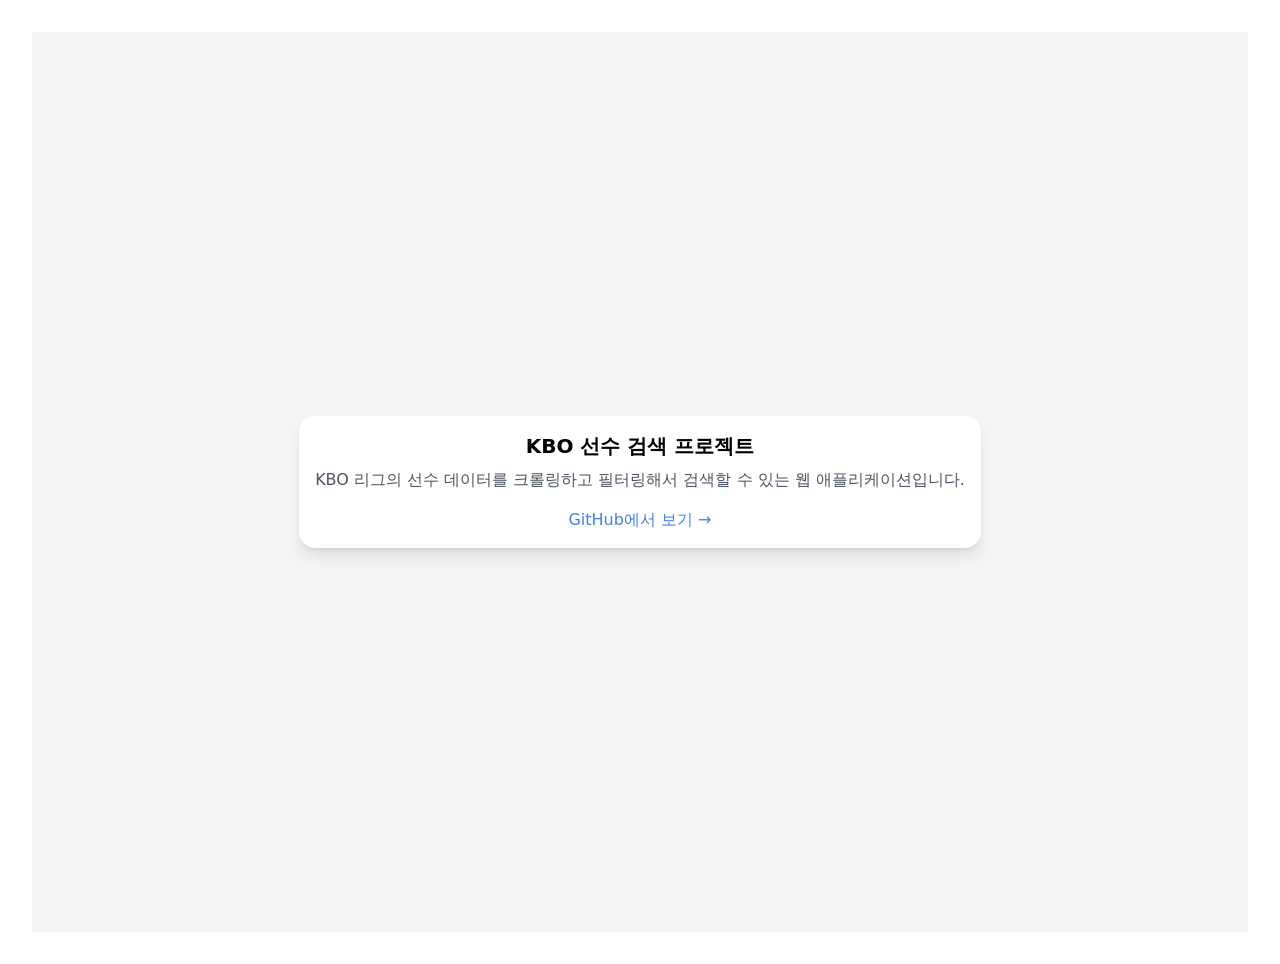
<file: index.html>
<!doctype html>
<html lang="en">
  <head>
    <meta charset="UTF-8" />
    <link rel="icon" type="image/svg+xml" href="./vite.svg" />
    <meta name="viewport" content="width=device-width, initial-scale=1.0" />
    <title>Vite + React</title>
    <script type="module" crossorigin src="./assets/index-Da2Oe6bQ.js"></script>
    <link rel="stylesheet" crossorigin href="./assets/index-Bkr7fxsg.css">
  </head>
  <body>
    <div id="root"></div>
  </body>
</html>
</file>
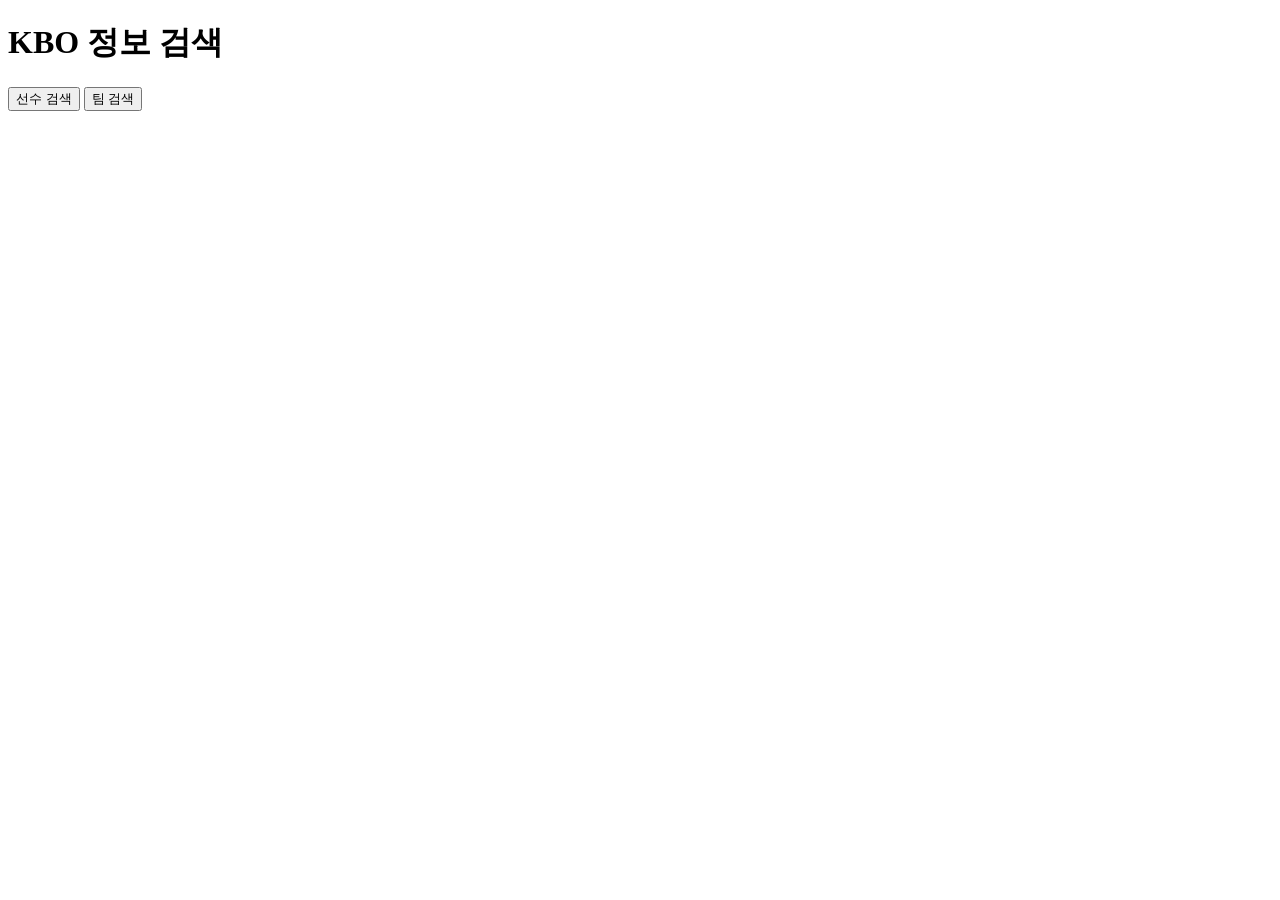
<file: src/main/resources/static/index.html>
<!DOCTYPE html>
<html>
<head>
    <meta charset="UTF-8">
    <title>KBO 정보 검색</title>
</head>
<body>
<h1>KBO 정보 검색</h1>
<button onclick="location.href='/player-search.html'">선수 검색</button>
<button onclick="location.href='/team-search.html'">팀 검색</button>
</body>
</html>
</file>
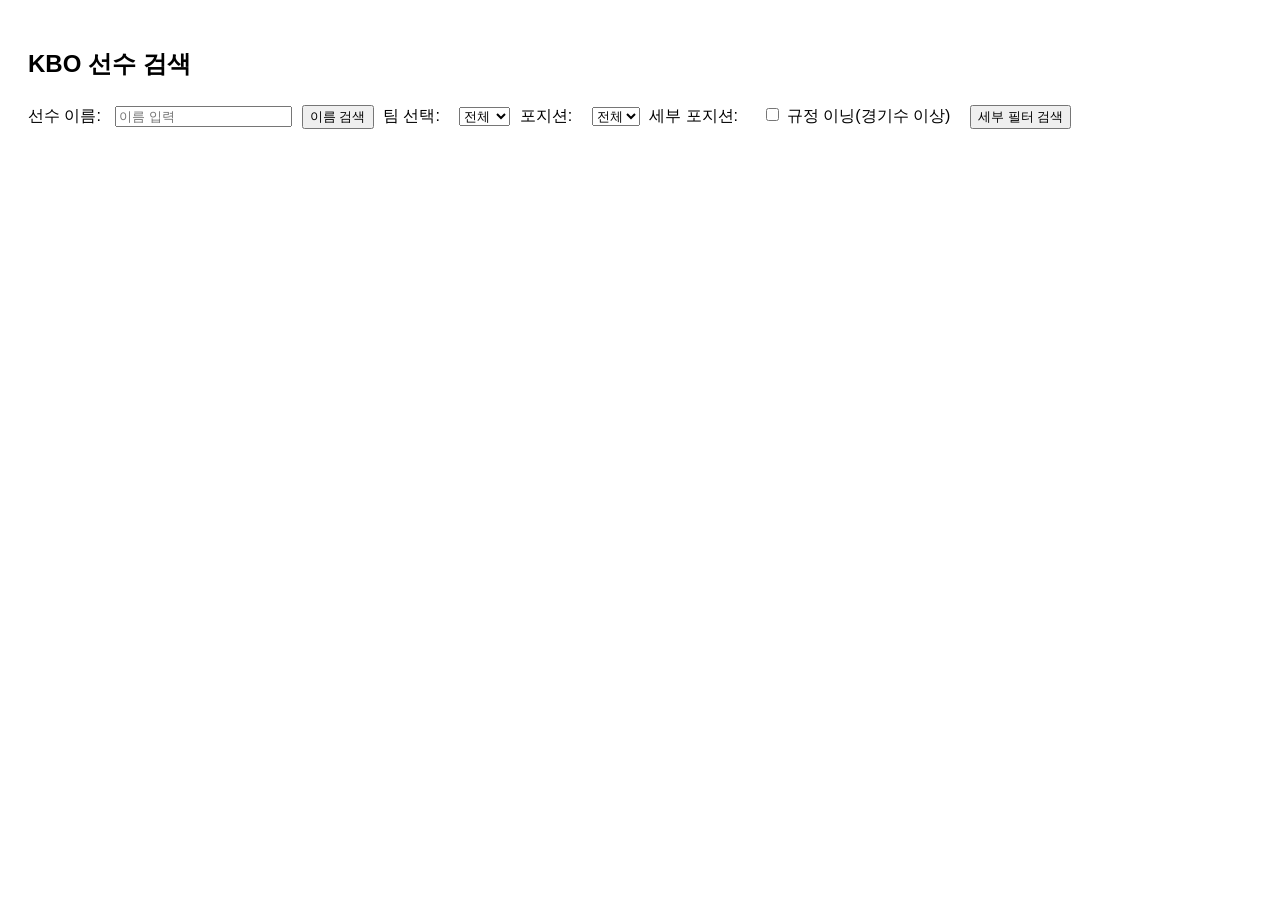
<file: src/main/resources/static/player-search.html>
<!DOCTYPE html>
<html lang="ko">
<head>
  <meta charset="UTF-8" />
  <title>KBO 선수 검색</title>
  <style>
    body { font-family: Arial, sans-serif; padding: 20px; }
    label { margin-right: 10px; }
    select, button { margin: 5px; }
    table { border-collapse: collapse; width: 100%; margin-top: 20px; }
    th, td { border: 1px solid #ccc; padding: 8px; text-align: center; }
    th {
      background-color: #f2f2f2;
      cursor: pointer;
      position: relative;
      user-select: none;
    }
    th .sort-arrow {
      font-size: 12px;
      color: #bbb;
      margin-left: 4px;
      transition: color 0.2s;
    }
    th:hover .sort-arrow {
      color: #555;
    }
    th.sorted-asc .arrow-up,
    th.sorted-desc .arrow-down {
      color: #000;
    }
    th[title] {
      position: relative;
    }
  </style>
</head>
<body>

<h2>KBO 선수 검색</h2>

<label for="playerName">선수 이름:</label>
<input type="text" id="playerName" placeholder="이름 입력" />
<button onclick="searchPlayers()">이름 검색</button>

<label for="team">팀 선택:</label>
<select id="team">
  <option value="ALL">전체</option>
  <option value="SSG">SSG</option>
  <option value="LG">LG</option>
  <option value="KT">KT</option>
  <option value="NC">NC</option>
  <option value="KIA">KIA</option>
  <option value="키움">키움</option>
  <option value="롯데">롯데</option>
  <option value="두산">두산</option>
  <option value="한화">한화</option>
  <option value="삼성">삼성</option>
</select>

<label for="playerType">포지션:</label>
<select id="playerType" onchange="updateDetailPosition();">
  <option value="ALL">전체</option>
  <option value="batter">타자</option>
  <option value="pitcher">투수</option>
</select>

<label for="detailPosition">세부 포지션:</label>
<select id="detailPosition" style="display:none">
  <option value="ALL">전체</option>
</select>

<!-- ✅ style 속성 제거하여 항상 표시 -->
<label id="inningQualifiedLabel" for="inningQualified" style="margin-left: 10px;">
  <input type="checkbox" id="inningQualified" />
  규정 이닝(경기수 이상)
</label>

<button onclick="searchPlayers()">세부 필터 검색</button>

<table id="resultTable" style="display:none"> 
  <thead>
  <tr id="tableHeader"></tr>
  </thead>
  <tbody id="tableBody"></tbody>
</table>

<script>
  const batterPositions = [
    { label: "포수", value: "C" },
    { label: "1루수", value: "FIRST" },
    { label: "2루수", value: "SECOND" },
    { label: "유격수", value: "SS" },
    { label: "3루수", value: "THIRD" },
    { label: "좌익수", value: "LEFT" },
    { label: "중견수", value: "CENTER" },
    { label: "우익수", value: "RIGHT" },
    { label: "지명타자", value: "DH" }
  ];

  const pitcherPositions = [
    { label: "선발", value: "SP" },
    { label: "중간", value: "RP" },
    { label: "마무리", value: "CP" }
  ];

  // ✅ 수정된 포지션 관련 함수
  function updateDetailPosition() {
    const playerType = document.getElementById('playerType').value;
    const detailPosition = document.getElementById('detailPosition');
    const inningLabel = document.getElementById('inningQualifiedLabel');

    // 포지션 드롭다운 초기화
    detailPosition.innerHTML = '<option value="ALL">전체</option>';

    if (playerType === 'batter') {
      batterPositions.forEach(pos => {
        const option = document.createElement('option');
        option.value = pos.value;
        option.innerText = pos.label;
        detailPosition.appendChild(option);
      });
      detailPosition.style.display = 'inline';
      inningLabel.style.display = 'none'; // ✅ 타자면 체크박스 숨김
    } else if (playerType === 'pitcher') {
      pitcherPositions.forEach(pos => {
        const option = document.createElement('option');
        option.value = pos.value;
        option.innerText = pos.label;
        detailPosition.appendChild(option);
      });
      detailPosition.style.display = 'inline';
      inningLabel.style.display = 'inline'; // ✅ 투수면 체크박스 표시
    } else {
      detailPosition.style.display = 'none';
      inningLabel.style.display = 'inline'; // ✅ 전체일 경우 체크박스 표시
    }
  }

  window.onload = function () {
    updateDetailPosition(); // ✅ 페이지 로드시 초기 상태 반영
  }

  async function searchPlayers() {
  const team = document.getElementById("team").value;
  const playerType = document.getElementById("playerType").value;
  const detailPosition = document.getElementById("detailPosition").value;
  const qualifiedOnly = document.getElementById("inningQualified").checked;
  const headerRow = document.getElementById("tableHeader");
  const body = document.getElementById("tableBody");
  const table = document.getElementById("resultTable");
  const playerName = document.getElementById("playerName").value.trim();

  headerRow.innerHTML = '';
  body.innerHTML = '';
  table.style.display = 'table';

  let players = [];

  try {
  // 1. API 호출 (선수 타입에 따라)
  if (playerType === "ALL") {
    const [battersRes, pitchersRes] = await Promise.all([
      fetch(`http://localhost:8080/kbo/details?playerType=batter${team !== "ALL" ? `&teamName=${team}` : ""}`),
      fetch(`http://localhost:8080/kbo/details?playerType=pitcher${team !== "ALL" ? `&teamName=${team}` : ""}`)
    ]);
    const battersData = await battersRes.json();
    const pitchersData = await pitchersRes.json();
    players = [...battersData.content, ...pitchersData.content];
  } else {
    let url = `http://localhost:8080/kbo/details?playerType=${playerType}`;
    if (team !== "ALL") url += `&teamName=${team}`;
    if (detailPosition !== "ALL") url += `&position=${detailPosition}`;
    const response = await fetch(url);
    const data = await response.json();
    players = data.content;
  }

  // 2. 필터링 (이름 포함)
  players = players.filter(p => {
    if (playerName && !p.name.includes(playerName)) return false;
    if (detailPosition !== "ALL") {
      if (p.batterPosition && p.batterPosition !== detailPosition) return false;
      if (p.position && p.position !== detailPosition) return false;
    }
    if (qualifiedOnly && p.qualifiedInnings !== true) return false;
    return true;
  });

  // 3. 출력
  if (players.length === 0) {
    body.innerHTML = `<tr><td colspan="15">결과가 없습니다.</td></tr>`;
    return;
  }

 let headers;
if (playerType === "ALL") {
  headers = ["이름", "생년월일", "경기수", "팀명"];
} else {
  const isBatter = !!players[0].batterPosition;
  headers = isBatter
    ? ["이름", "생년월일", "경기수", "팀명", "타율", "안타", "홈런", "타점", "OPS", "포지션"]
    : ["이름", "생년월일", "경기수", "팀명", "승", "패", "이닝", "ERA", "삼진", "홀드", "세이브", "포지션"];
}


  headers.forEach((text, i) => {
    const th = document.createElement("th");
    th.title = "클릭하여 정렬";
    th.innerHTML = `${text} <span class="sort-arrow arrow-up">▴</span><span class="sort-arrow arrow-down">▾</span>`;
    th.onclick = () => {
      currentSort.column = i;
      sortTableByColumn(i);
    };
    headerRow.appendChild(th);
  });

  const teamOrder = ["SSG", "LG", "KT", "NC", "KIA", "키움", "롯데", "두산", "한화", "삼성"];
  if (team === "ALL") players.sort((a, b) => teamOrder.indexOf(a.teamName) - teamOrder.indexOf(b.teamName));

  players.forEach(p => {
    const tr = document.createElement("tr");
   const values = playerType === "ALL"
  ? [p.name, p.birthDate, p.game, p.teamName]
  : (!!p.batterPosition
      ? [p.name, p.birthDate, p.game, p.teamName, p.average, p.hit, p.homeRun, p.rbi, p.ops, p.batterPosition]
      : [p.name, p.birthDate, p.game, p.teamName, p.win, p.lose, p.ip, p.era, p.strikeouts, p.hold, p.save, p.position]
    );
    values.forEach(val => {
      const td = document.createElement("td");
      td.innerText = val;
      tr.appendChild(td);
    });
    body.appendChild(tr);
  });

} catch (err) {
  console.error("검색 오류:", err);
  alert("API 호출 실패. 서버 상태를 확인하세요.");
}
}

   let currentSort = {
    column: null,
    ascending: true
  };

  function sortTableByColumn(columnIndex) {
    const table = document.getElementById("resultTable");
    const tbody = document.getElementById("tableBody");
    const rows = Array.from(tbody.querySelectorAll("tr"));
    const isNumeric = rows.every(row => !isNaN(row.children[columnIndex].innerText.replace(/,/g, '')));

    currentSort.ascending = (currentSort.column === columnIndex) ? !currentSort.ascending : true;
    currentSort.column = columnIndex;

    rows.sort((a, b) => {
      const valA = a.children[columnIndex].innerText;
      const valB = b.children[columnIndex].innerText;

      const aVal = isNumeric ? parseFloat(valA.replace(/,/g, '')) : valA;
      const bVal = isNumeric ? parseFloat(valB.replace(/,/g, '')) : valB;

      if (aVal < bVal) return currentSort.ascending ? -1 : 1;
      if (aVal > bVal) return currentSort.ascending ? 1 : -1;
      return 0;
    });

    // 정렬된 행 다시 추가
    tbody.innerHTML = "";
    rows.forEach(row => tbody.appendChild(row));

    // 정렬 화살표 표시 갱신
    const headers = document.querySelectorAll("#tableHeader th");
    headers.forEach((th, idx) => {
      th.classList.remove("sorted-asc", "sorted-desc");
      if (idx === columnIndex) {
        th.classList.add(currentSort.ascending ? "sorted-asc" : "sorted-desc");
      }
    });
  }
</script>

</body>
</html>
</file>
<file: assets/index-Bkr7fxsg.css>
*,:before,:after{box-sizing:border-box;border-width:0;border-style:solid;border-color:#e5e7eb}:before,:after{--tw-content: ""}html,:host{line-height:1.5;-webkit-text-size-adjust:100%;-moz-tab-size:4;-o-tab-size:4;tab-size:4;font-family:ui-sans-serif,system-ui,sans-serif,"Apple Color Emoji","Segoe UI Emoji",Segoe UI Symbol,"Noto Color Emoji";font-feature-settings:normal;font-variation-settings:normal;-webkit-tap-highlight-color:transparent}body{margin:0;line-height:inherit}hr{height:0;color:inherit;border-top-width:1px}abbr:where([title]){-webkit-text-decoration:underline dotted;text-decoration:underline dotted}h1,h2,h3,h4,h5,h6{font-size:inherit;font-weight:inherit}a{color:inherit;text-decoration:inherit}b,strong{font-weight:bolder}code,kbd,samp,pre{font-family:ui-monospace,SFMono-Regular,Menlo,Monaco,Consolas,Liberation Mono,Courier New,monospace;font-feature-settings:normal;font-variation-settings:normal;font-size:1em}small{font-size:80%}sub,sup{font-size:75%;line-height:0;position:relative;vertical-align:baseline}sub{bottom:-.25em}sup{top:-.5em}table{text-indent:0;border-color:inherit;border-collapse:collapse}button,input,optgroup,select,textarea{font-family:inherit;font-feature-settings:inherit;font-variation-settings:inherit;font-size:100%;font-weight:inherit;line-height:inherit;color:inherit;margin:0;padding:0}button,select{text-transform:none}button,[type=button],[type=reset],[type=submit]{-webkit-appearance:button;background-color:transparent;background-image:none}:-moz-focusring{outline:auto}:-moz-ui-invalid{box-shadow:none}progress{vertical-align:baseline}::-webkit-inner-spin-button,::-webkit-outer-spin-button{height:auto}[type=search]{-webkit-appearance:textfield;outline-offset:-2px}::-webkit-search-decoration{-webkit-appearance:none}::-webkit-file-upload-button{-webkit-appearance:button;font:inherit}summary{display:list-item}blockquote,dl,dd,h1,h2,h3,h4,h5,h6,hr,figure,p,pre{margin:0}fieldset{margin:0;padding:0}legend{padding:0}ol,ul,menu{list-style:none;margin:0;padding:0}dialog{padding:0}textarea{resize:vertical}input::-moz-placeholder,textarea::-moz-placeholder{opacity:1;color:#9ca3af}input::placeholder,textarea::placeholder{opacity:1;color:#9ca3af}button,[role=button]{cursor:pointer}:disabled{cursor:default}img,svg,video,canvas,audio,iframe,embed,object{display:block;vertical-align:middle}img,video{max-width:100%;height:auto}[hidden]{display:none}*,:before,:after{--tw-border-spacing-x: 0;--tw-border-spacing-y: 0;--tw-translate-x: 0;--tw-translate-y: 0;--tw-rotate: 0;--tw-skew-x: 0;--tw-skew-y: 0;--tw-scale-x: 1;--tw-scale-y: 1;--tw-pan-x: ;--tw-pan-y: ;--tw-pinch-zoom: ;--tw-scroll-snap-strictness: proximity;--tw-gradient-from-position: ;--tw-gradient-via-position: ;--tw-gradient-to-position: ;--tw-ordinal: ;--tw-slashed-zero: ;--tw-numeric-figure: ;--tw-numeric-spacing: ;--tw-numeric-fraction: ;--tw-ring-inset: ;--tw-ring-offset-width: 0px;--tw-ring-offset-color: #fff;--tw-ring-color: rgb(59 130 246 / .5);--tw-ring-offset-shadow: 0 0 #0000;--tw-ring-shadow: 0 0 #0000;--tw-shadow: 0 0 #0000;--tw-shadow-colored: 0 0 #0000;--tw-blur: ;--tw-brightness: ;--tw-contrast: ;--tw-grayscale: ;--tw-hue-rotate: ;--tw-invert: ;--tw-saturate: ;--tw-sepia: ;--tw-drop-shadow: ;--tw-backdrop-blur: ;--tw-backdrop-brightness: ;--tw-backdrop-contrast: ;--tw-backdrop-grayscale: ;--tw-backdrop-hue-rotate: ;--tw-backdrop-invert: ;--tw-backdrop-opacity: ;--tw-backdrop-saturate: ;--tw-backdrop-sepia: }::backdrop{--tw-border-spacing-x: 0;--tw-border-spacing-y: 0;--tw-translate-x: 0;--tw-translate-y: 0;--tw-rotate: 0;--tw-skew-x: 0;--tw-skew-y: 0;--tw-scale-x: 1;--tw-scale-y: 1;--tw-pan-x: ;--tw-pan-y: ;--tw-pinch-zoom: ;--tw-scroll-snap-strictness: proximity;--tw-gradient-from-position: ;--tw-gradient-via-position: ;--tw-gradient-to-position: ;--tw-ordinal: ;--tw-slashed-zero: ;--tw-numeric-figure: ;--tw-numeric-spacing: ;--tw-numeric-fraction: ;--tw-ring-inset: ;--tw-ring-offset-width: 0px;--tw-ring-offset-color: #fff;--tw-ring-color: rgb(59 130 246 / .5);--tw-ring-offset-shadow: 0 0 #0000;--tw-ring-shadow: 0 0 #0000;--tw-shadow: 0 0 #0000;--tw-shadow-colored: 0 0 #0000;--tw-blur: ;--tw-brightness: ;--tw-contrast: ;--tw-grayscale: ;--tw-hue-rotate: ;--tw-invert: ;--tw-saturate: ;--tw-sepia: ;--tw-drop-shadow: ;--tw-backdrop-blur: ;--tw-backdrop-brightness: ;--tw-backdrop-contrast: ;--tw-backdrop-grayscale: ;--tw-backdrop-hue-rotate: ;--tw-backdrop-invert: ;--tw-backdrop-opacity: ;--tw-backdrop-saturate: ;--tw-backdrop-sepia: }.mt-2{margin-top:.5rem}.mt-4{margin-top:1rem}.inline-block{display:inline-block}.flex{display:flex}.min-h-screen{min-height:100vh}.items-center{align-items:center}.justify-center{justify-content:center}.rounded-2xl{border-radius:1rem}.bg-gray-100{--tw-bg-opacity: 1;background-color:rgb(243 244 246 / var(--tw-bg-opacity))}.bg-white{--tw-bg-opacity: 1;background-color:rgb(255 255 255 / var(--tw-bg-opacity))}.p-4{padding:1rem}.text-xl{font-size:1.25rem;line-height:1.75rem}.font-bold{font-weight:700}.text-blue-500{--tw-text-opacity: 1;color:rgb(59 130 246 / var(--tw-text-opacity))}.text-gray-600{--tw-text-opacity: 1;color:rgb(75 85 99 / var(--tw-text-opacity))}.shadow-lg{--tw-shadow: 0 10px 15px -3px rgb(0 0 0 / .1), 0 4px 6px -4px rgb(0 0 0 / .1);--tw-shadow-colored: 0 10px 15px -3px var(--tw-shadow-color), 0 4px 6px -4px var(--tw-shadow-color);box-shadow:var(--tw-ring-offset-shadow, 0 0 #0000),var(--tw-ring-shadow, 0 0 #0000),var(--tw-shadow)}#root{max-width:1280px;margin:0 auto;padding:2rem;text-align:center}.logo{height:6em;padding:1.5em;will-change:filter;transition:filter .3s}.logo:hover{filter:drop-shadow(0 0 2em #646cffaa)}.logo.react:hover{filter:drop-shadow(0 0 2em #61dafbaa)}@keyframes logo-spin{0%{transform:rotate(0)}to{transform:rotate(360deg)}}@media (prefers-reduced-motion: no-preference){a:nth-of-type(2) .logo{animation:logo-spin infinite 20s linear}}.card{padding:2em}.read-the-docs{color:#888}
</file>
